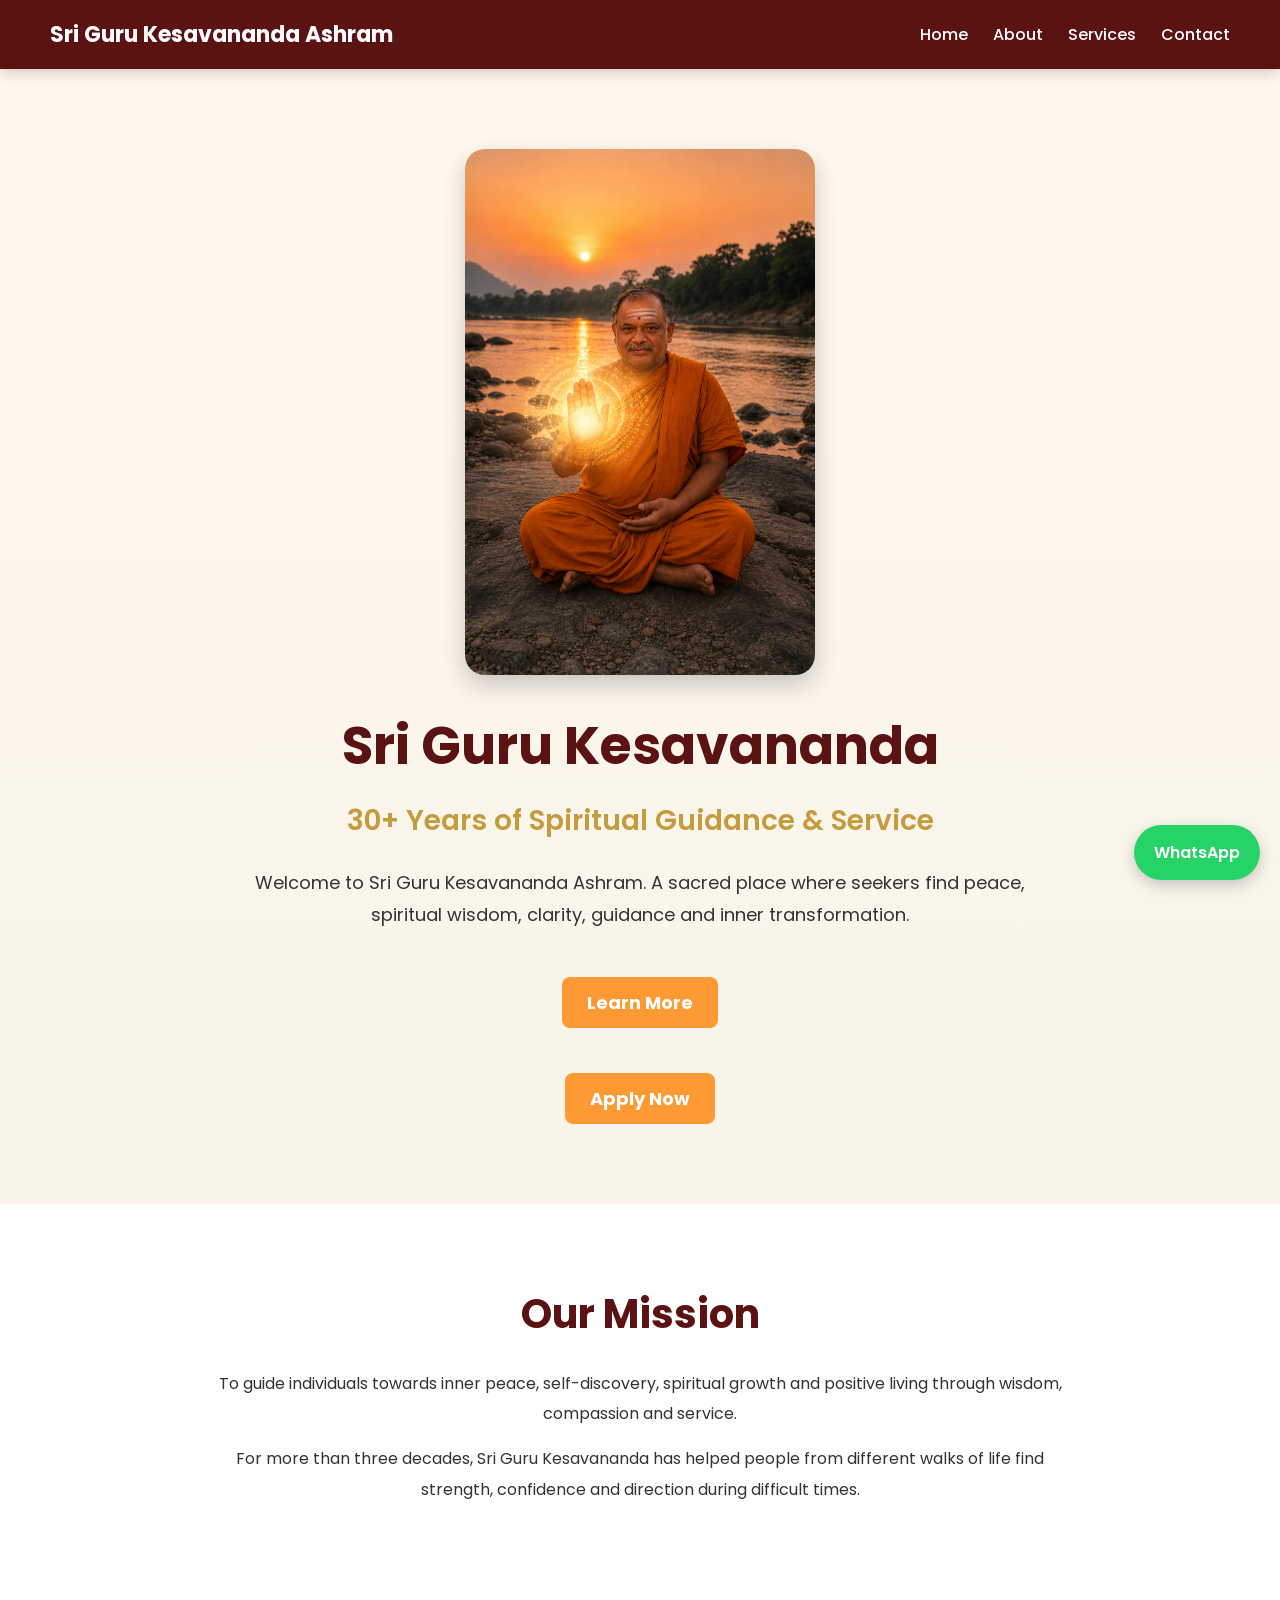
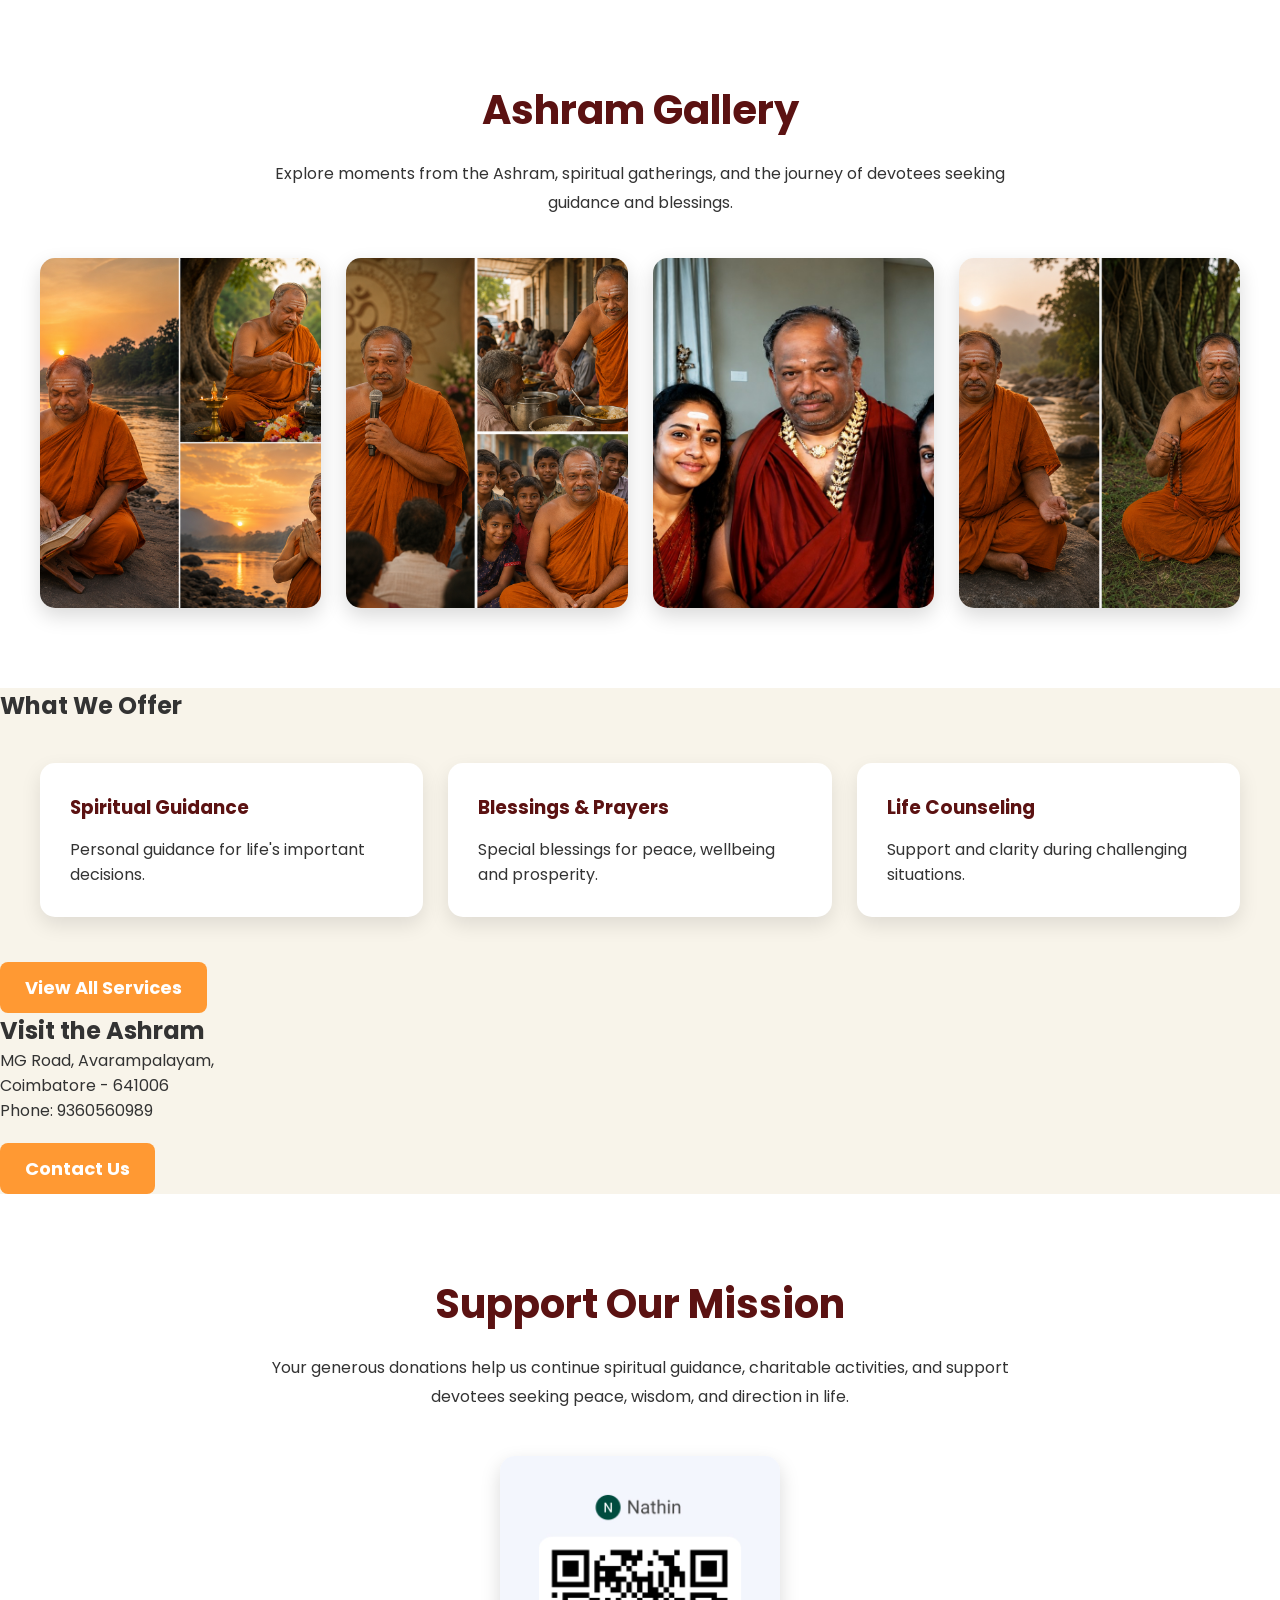
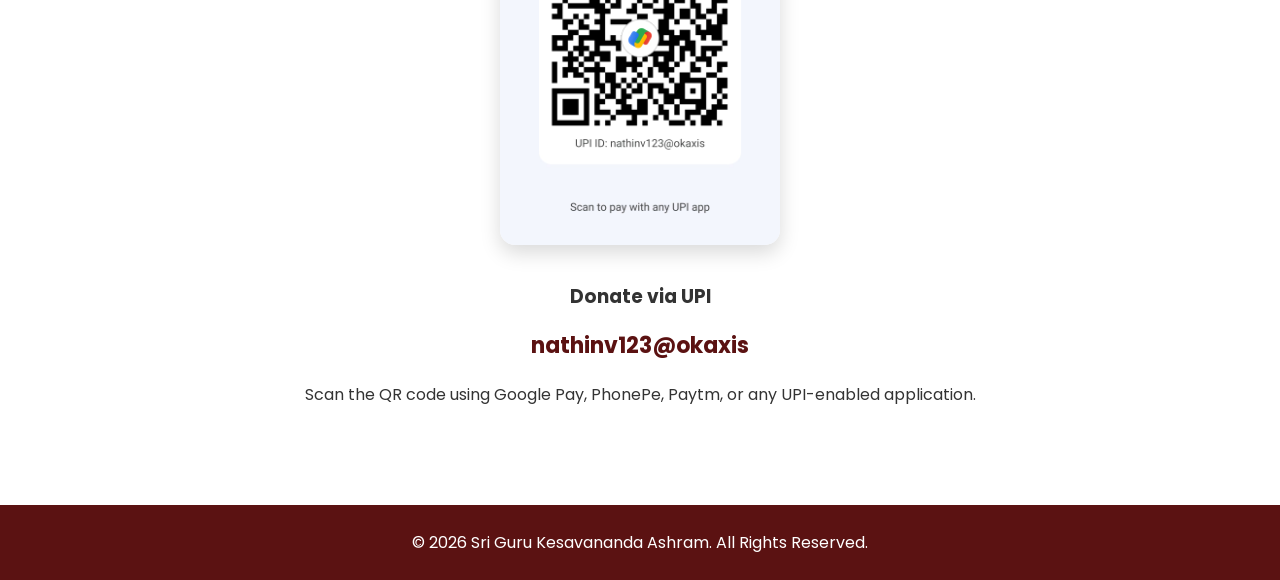
<file: index.html>
<!DOCTYPE html>
<html lang="en">

<head>
<meta charset="UTF-8">
<meta name="viewport" content="width=device-width, initial-scale=1.0">

<title>Sri Guru Kesavananda Ashram</title>

<link rel="preconnect" href="https://fonts.googleapis.com">
<link rel="preconnect" href="https://fonts.gstatic.com" crossorigin>

<link href="https://fonts.googleapis.com/css2?family=Poppins:wght@300;400;500;600;700&display=swap" rel="stylesheet">

<link rel="stylesheet" href="style.css">

</head>

<body>

<nav>

<div class="logo">
Sri Guru Kesavananda Ashram
</div>

<ul>
<li><a href="index.html">Home</a></li>
<li><a href="about.html">About</a></li>
<li><a href="services.html">Services</a></li>
<li><a href="contact.html">Contact</a></li>
</ul>

</nav>

<section class="hero">

<div class="hero-content">

<img src="guruji.jpg.png" alt="Sri Guru Kesavananda" class="guru-img">

<h1>Sri Guru Kesavananda</h1>

<h3>30+ Years of Spiritual Guidance & Service</h3>

<p>
Welcome to Sri Guru Kesavananda Ashram.
A sacred place where seekers find peace, spiritual wisdom,
clarity, guidance and inner transformation.
</p>

<a href="about.html" class="btn">
Learn More
</a>
<br><br>

<a href="https://docs.google.com/forms/d/e/1FAIpQLSeClOlEEnLe3Q6nUrPq-kjyyhTdvpCjUARHSdXj_L49GwGHlQ/viewform?usp=publish-editor"
target="_blank"
class="btn">
Apply Now
</a>
</div>

</section>

<section class="about">

<h2>Our Mission</h2>

<p>
To guide individuals towards inner peace, self-discovery,
spiritual growth and positive living through wisdom,
compassion and service.
</p>

<p>
For more than three decades, Sri Guru Kesavananda has helped
people from different walks of life find strength,
confidence and direction during difficult times.
</p>

</section>

<section class="gallery">

<h2>Ashram Gallery</h2>

<p>
Explore moments from the Ashram, spiritual gatherings,
and the journey of devotees seeking guidance and blessings.
</p>

<div class="gallery-grid">

<img src="guruji1.jpg.png" alt="Gallery Image 1">
<img src="guruji2.jpg.png" alt="Gallery Image 2">
<img src="guruji3.jpg.jpeg" alt="Gallery Image 3">
<img src="guruji4.jpg.png" alt="Gallery Image 4">

</div>  

</section>

<section class="services-preview">

<h2>What We Offer</h2>

<div class="service-grid">

<div class="card">
<h3>Spiritual Guidance</h3>
<p>Personal guidance for life's important decisions.</p>
</div>

<div class="card">
<h3>Blessings & Prayers</h3>
<p>Special blessings for peace, wellbeing and prosperity.</p>
</div>

<div class="card">
<h3>Life Counseling</h3>
<p>Support and clarity during challenging situations.</p>
</div>

</div>

<br>

<a href="services.html" class="btn">
View All Services
</a>

</section>

<section class="contact-preview">

<h2>Visit the Ashram</h2>

<p>
MG Road, Avarampalayam,<br>
Coimbatore - 641006
</p>

<p>
Phone: 9360560989
</p>

<a href="contact.html" class="btn">
Contact Us
</a>

</section>

<a href="https://wa.me/919360560989" target="_blank" class="whatsapp">
WhatsApp
</a>
<section class="donation">

<h2>Support Our Mission</h2>

<p>
Your generous donations help us continue spiritual guidance,
charitable activities, and support devotees seeking peace,
wisdom, and direction in life.
</p>

<img src="donation-qr.png.jpeg" alt="Donation QR Code" class="donation-qr">

<h3>Donate via UPI</h3>

<p class="upi-id">
nathinv123@okaxis
</p>

<p>
Scan the QR code using Google Pay, PhonePe, Paytm,
or any UPI-enabled application.
</p>

</section>
<footer>
© 2026 Sri Guru Kesavananda Ashram. All Rights Reserved.
</footer>

</body>

</html>
</file>
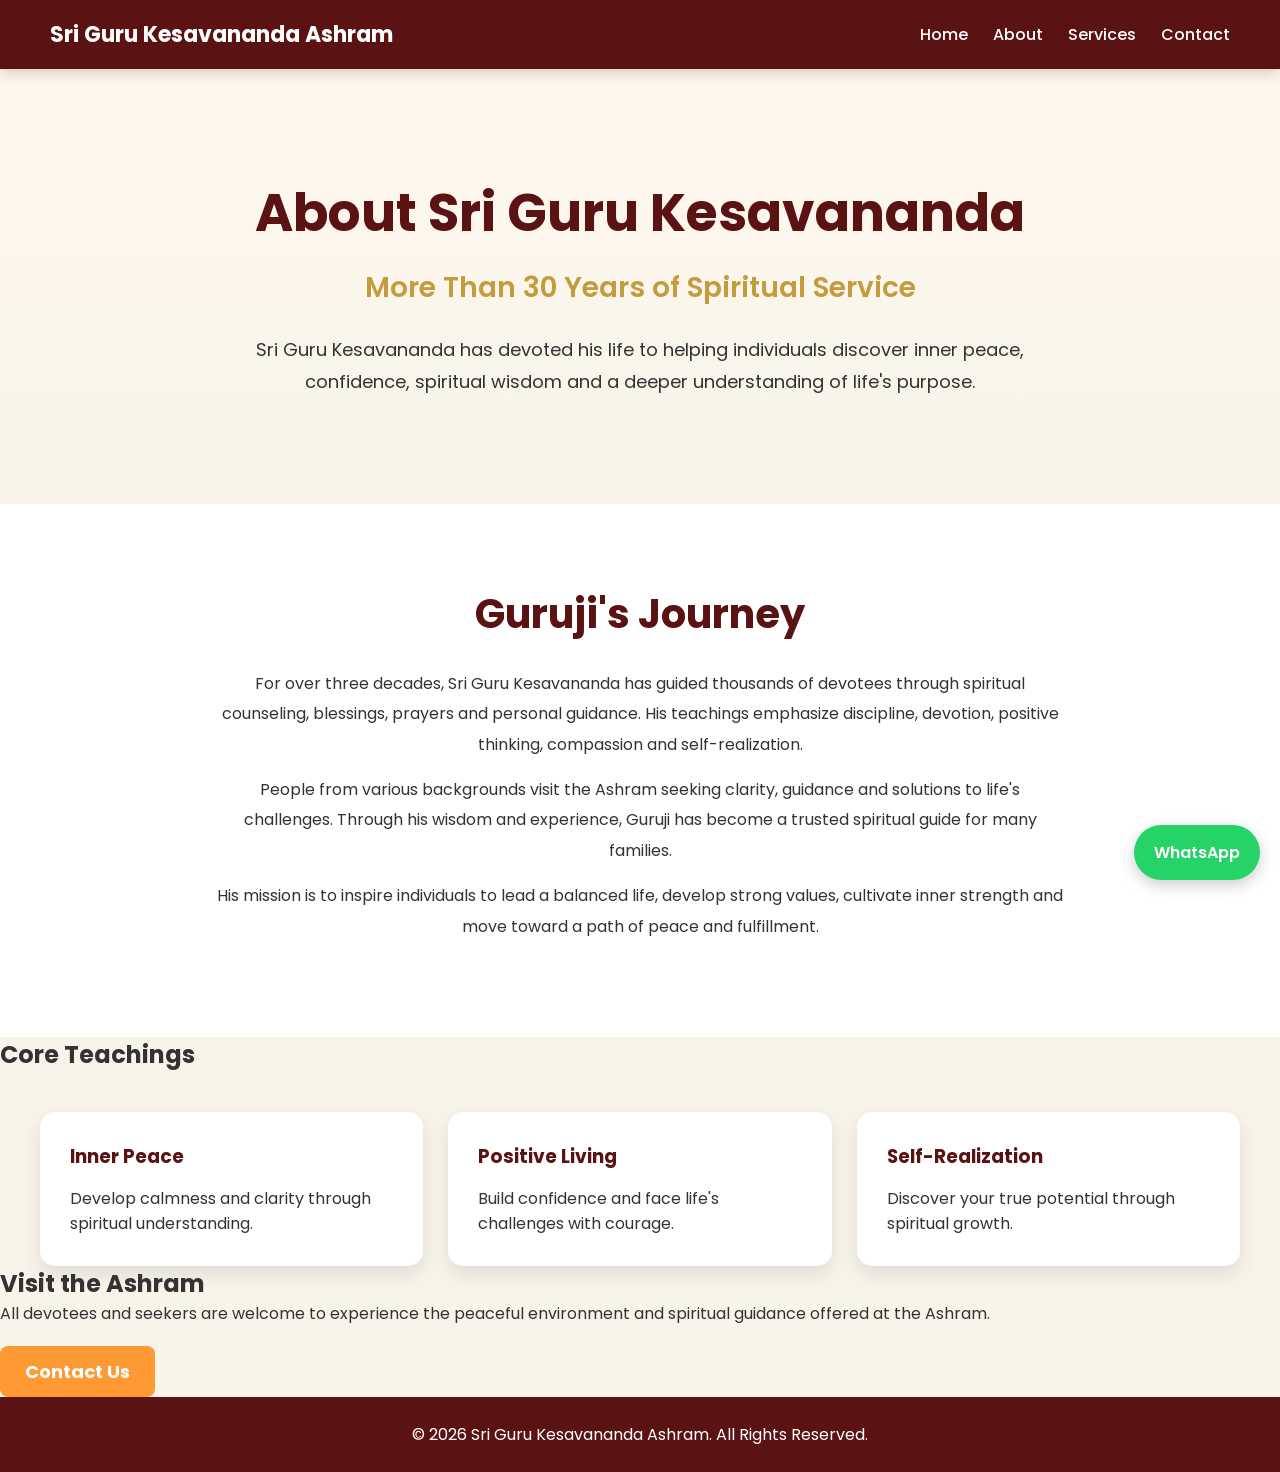
<file: about.html>
<!DOCTYPE html>
<html lang="en">

<head>
<meta charset="UTF-8">
<meta name="viewport" content="width=device-width, initial-scale=1.0">

<title>About Guruji | Sri Guru Kesavananda Ashram</title>

<link rel="preconnect" href="https://fonts.googleapis.com">
<link rel="preconnect" href="https://fonts.gstatic.com" crossorigin>

<link href="https://fonts.googleapis.com/css2?family=Poppins:wght@300;400;500;600;700&display=swap" rel="stylesheet">

<link rel="stylesheet" href="style.css">

</head>

<body>

<nav>

<div class="logo">
Sri Guru Kesavananda Ashram
</div>

<ul>
<li><a href="index.html">Home</a></li>
<li><a href="about.html">About</a></li>
<li><a href="services.html">Services</a></li>
<li><a href="contact.html">Contact</a></li>
</ul>

</nav>

<section class="hero">


<h1>About Sri Guru Kesavananda</h1>

<h3>More Than 30 Years of Spiritual Service</h3>

<p>
Sri Guru Kesavananda has devoted his life to helping individuals
discover inner peace, confidence, spiritual wisdom and a deeper
understanding of life's purpose.
</p>

</section>

<section class="about">

<h2>Guruji's Journey</h2>

<p>
For over three decades, Sri Guru Kesavananda has guided thousands
of devotees through spiritual counseling, blessings, prayers and
personal guidance. His teachings emphasize discipline, devotion,
positive thinking, compassion and self-realization.
</p>

<p>
People from various backgrounds visit the Ashram seeking clarity,
guidance and solutions to life's challenges. Through his wisdom
and experience, Guruji has become a trusted spiritual guide for
many families.
</p>

<p>
His mission is to inspire individuals to lead a balanced life,
develop strong values, cultivate inner strength and move toward
a path of peace and fulfillment.
</p>

</section>

<section class="services-preview">

<h2>Core Teachings</h2>

<div class="service-grid">

<div class="card">
<h3>Inner Peace</h3>
<p>
Develop calmness and clarity through spiritual understanding.
</p>
</div>

<div class="card">
<h3>Positive Living</h3>
<p>
Build confidence and face life's challenges with courage.
</p>
</div>

<div class="card">
<h3>Self-Realization</h3>
<p>
Discover your true potential through spiritual growth.
</p>
</div>

</div>

</section>

<section class="contact-preview">

<h2>Visit the Ashram</h2>

<p>
All devotees and seekers are welcome to experience the peaceful
environment and spiritual guidance offered at the Ashram.
</p>

<a href="contact.html" class="btn">
Contact Us
</a>

</section>

<a href="https://wa.me/919360560989" target="_blank" class="whatsapp">
WhatsApp
</a>

<footer>
© 2026 Sri Guru Kesavananda Ashram. All Rights Reserved.
</footer>

</body>

</html>
</file>
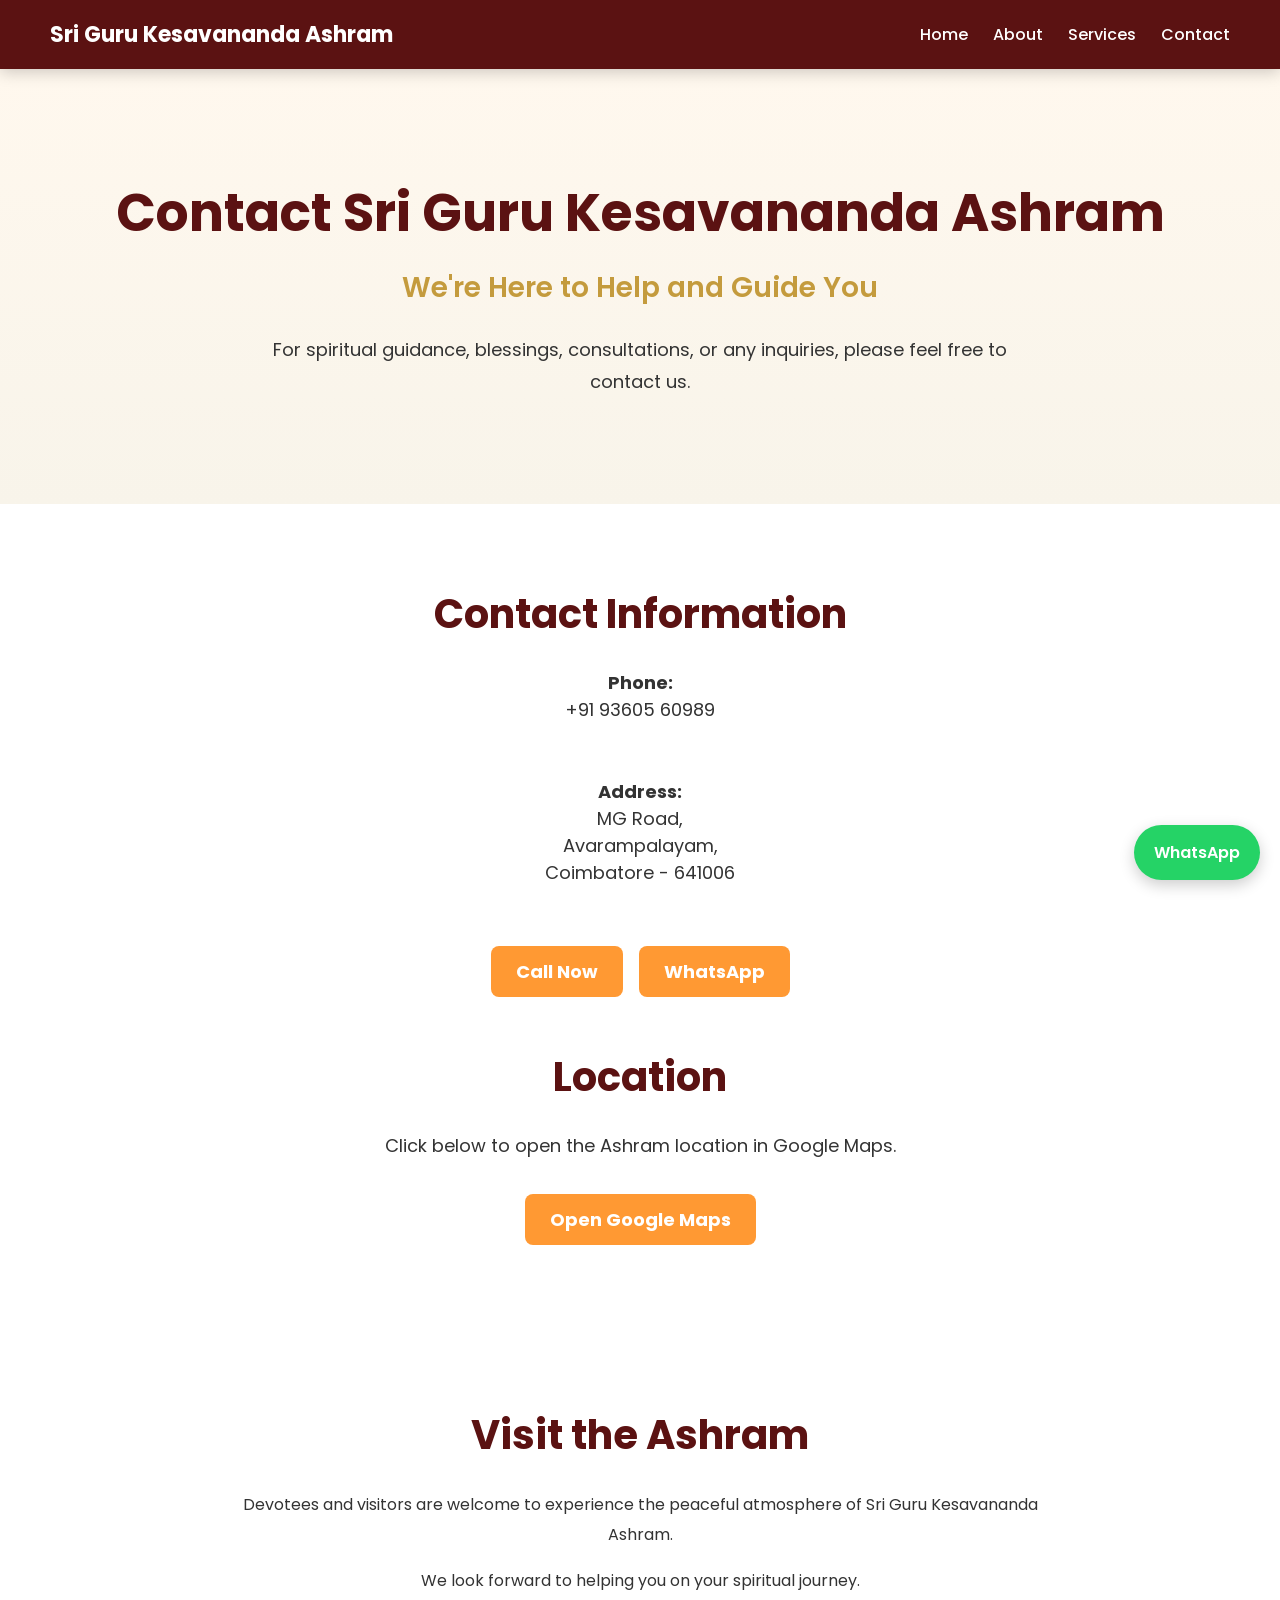
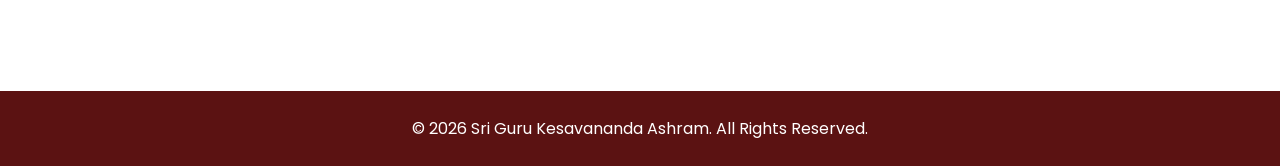
<file: contact.html>
<!DOCTYPE html>
<html lang="en">

<head>
<meta charset="UTF-8">
<meta name="viewport" content="width=device-width, initial-scale=1.0">

<title>Contact Us | Sri Guru Kesavananda Ashram</title>

<link rel="preconnect" href="https://fonts.googleapis.com">
<link rel="preconnect" href="https://fonts.gstatic.com" crossorigin>

<link href="https://fonts.googleapis.com/css2?family=Poppins:wght@300;400;500;600;700&display=swap" rel="stylesheet">

<link rel="stylesheet" href="style.css">

</head>

<body>

<nav>

<div class="logo">
Sri Guru Kesavananda Ashram
</div>

<ul>
<li><a href="index.html">Home</a></li>
<li><a href="about.html">About</a></li>
<li><a href="services.html">Services</a></li>
<li><a href="contact.html">Contact</a></li>
</ul>

</nav>

<section class="hero">


<h1>Contact Sri Guru Kesavananda Ashram</h1>

<h3>We're Here to Help and Guide You</h3>

<p>
For spiritual guidance, blessings, consultations, or any inquiries,
please feel free to contact us.
</p>

</section>

<section class="contact">

<h2>Contact Information</h2>

<p>
<strong>Phone:</strong><br>
+91 93605 60989
</p>

<br>

<p>
<strong>Address:</strong><br>
MG Road,<br>
Avarampalayam,<br>
Coimbatore - 641006
</p>

<br>

<a href="tel:+919360560989" class="btn">
Call Now
</a>

&nbsp;&nbsp;

<a href="https://wa.me/919360560989" target="_blank" class="btn">
WhatsApp
</a>

<br><br><br>

<h2>Location</h2>

<p>
Click below to open the Ashram location in Google Maps.
</p>

<a href="https://maps.app.goo.gl/aH6oyDLTzX1UpaEY8" target="_blank" class="btn">
Open Google Maps
</a>

</section>

<section class="about">

<h2>Visit the Ashram</h2>

<p>
Devotees and visitors are welcome to experience the peaceful
atmosphere of Sri Guru Kesavananda Ashram.
</p>

<p>
We look forward to helping you on your spiritual journey.
</p>

</section>

<a href="https://wa.me/919360560989" target="_blank" class="whatsapp">
WhatsApp
</a>

<footer>
© 2026 Sri Guru Kesavananda Ashram. All Rights Reserved.
</footer>

</body>

</html>
</file>
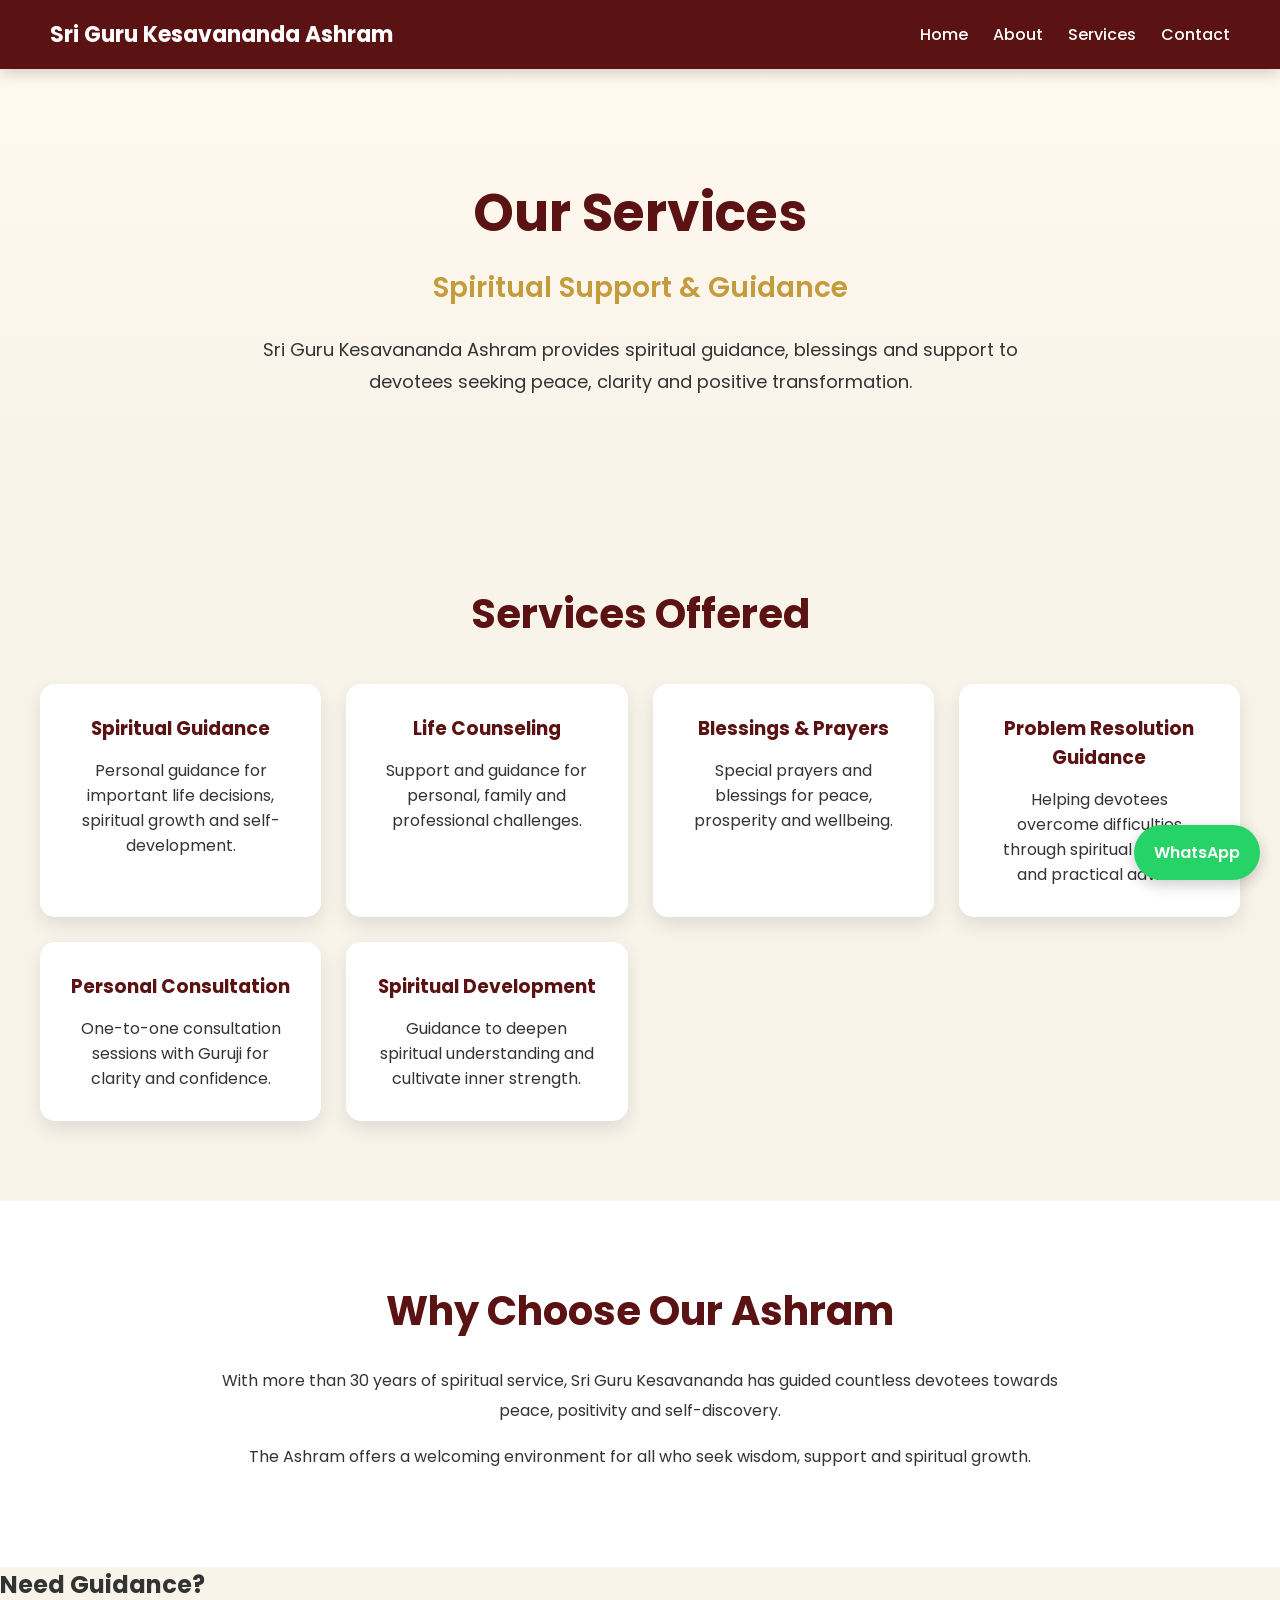
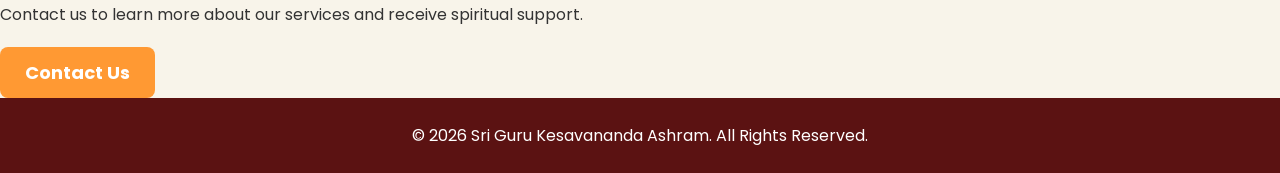
<file: services.html>
<!DOCTYPE html>
<html lang="en">

<head>
<meta charset="UTF-8">
<meta name="viewport" content="width=device-width, initial-scale=1.0">

<title>Services | Sri Guru Kesavananda Ashram</title>

<link rel="preconnect" href="https://fonts.googleapis.com">
<link rel="preconnect" href="https://fonts.gstatic.com" crossorigin>

<link href="https://fonts.googleapis.com/css2?family=Poppins:wght@300;400;500;600;700&display=swap" rel="stylesheet">

<link rel="stylesheet" href="style.css">

</head>

<body>

<nav>

<div class="logo">
Sri Guru Kesavananda Ashram
</div>

<ul>
<li><a href="index.html">Home</a></li>
<li><a href="about.html">About</a></li>
<li><a href="services.html">Services</a></li>
<li><a href="contact.html">Contact</a></li>
</ul>

</nav>

<section class="hero">


<h1>Our Services</h1>

<h3>Spiritual Support & Guidance</h3>

<p>
Sri Guru Kesavananda Ashram provides spiritual guidance,
blessings and support to devotees seeking peace,
clarity and positive transformation.
</p>

</section>

<section class="services">

<h2>Services Offered</h2>

<div class="service-grid">

<div class="card">
<h3>Spiritual Guidance</h3>
<p>
Personal guidance for important life decisions,
spiritual growth and self-development.
</p>
</div>

<div class="card">
<h3>Life Counseling</h3>
<p>
Support and guidance for personal, family
and professional challenges.
</p>
</div>

<div class="card">
<h3>Blessings & Prayers</h3>
<p>
Special prayers and blessings for peace,
prosperity and wellbeing.
</p>
</div>

<div class="card">
<h3>Problem Resolution Guidance</h3>
<p>
Helping devotees overcome difficulties
through spiritual wisdom and practical advice.
</p>
</div>

<div class="card">
<h3>Personal Consultation</h3>
<p>
One-to-one consultation sessions with Guruji
for clarity and confidence.
</p>
</div>

<div class="card">
<h3>Spiritual Development</h3>
<p>
Guidance to deepen spiritual understanding
and cultivate inner strength.
</p>
</div>

</div>

</section>

<section class="about">

<h2>Why Choose Our Ashram</h2>

<p>
With more than 30 years of spiritual service,
Sri Guru Kesavananda has guided countless devotees
towards peace, positivity and self-discovery.
</p>

<p>
The Ashram offers a welcoming environment
for all who seek wisdom, support and spiritual growth.
</p>

</section>

<section class="contact-preview">

<h2>Need Guidance?</h2>

<p>
Contact us to learn more about our services
and receive spiritual support.
</p>

<a href="contact.html" class="btn">
Contact Us
</a>

</section>

<a href="https://wa.me/919360560989" target="_blank" class="whatsapp">
WhatsApp
</a>

<footer>
© 2026 Sri Guru Kesavananda Ashram. All Rights Reserved.
</footer>

</body>

</html>
</file>
<file: style.css>
*{
    margin:0;
    padding:0;
    box-sizing:border-box;
}

html{
    scroll-behavior:smooth;
}

body{
    font-family:'Poppins',sans-serif;
    background:#f8f4ea;
    color:#333;
}

/* Navbar */

nav{
    background:#5b1212;
    color:white;
    display:flex;
    justify-content:space-between;
    align-items:center;
    padding:18px 50px;
    position:sticky;
    top:0;
    z-index:1000;
    box-shadow:0 3px 15px rgba(0,0,0,0.2);
}

.logo{
    font-size:22px;
    font-weight:700;
}

nav ul{
    display:flex;
    list-style:none;
}

nav ul li{
    margin-left:25px;
}

nav ul li a{
    color:white;
    text-decoration:none;
    font-weight:500;
    transition:0.3s;
}

nav ul li a:hover{
    color:#d6b35d;
}

/* Hero */

.hero{
    padding:80px 20px;
    text-align:center;
    background:linear-gradient(to bottom,#fff8ee,#f8f4ea);
}

.guru-img{
    width:350px;
    max-width:90%;
    border-radius:20px;
    box-shadow:0 10px 25px rgba(0,0,0,0.2);
}

.hero h1{
    margin-top:25px;
    color:#5b1212;
    font-size:52px;
}

.hero h3{
    margin-top:15px;
    color:#c49b3d;
    font-size:28px;
    font-weight:600;
}

.hero p{
    max-width:800px;
    margin:25px auto;
    font-size:18px;
    line-height:1.8;
}

/* Button */

.btn{
    display:inline-block;
    background:#c49b3d;
    color:white;
    text-decoration:none;
    padding:14px 32px;
    border-radius:40px;
    margin-top:20px;
    transition:0.3s;
}

.btn:hover{
    background:#a8842e;
    transform:translateY(-3px);
}

/* Sections */

.about,
.services,
.contact{
    padding:80px 20px;
    text-align:center;
}

.about{
    background:white;
}

.about h2,
.services h2,
.contact h2{
    color:#5b1212;
    font-size:40px;
    margin-bottom:25px;
}

.about p{
    max-width:850px;
    margin:15px auto;
    line-height:1.9;
}

/* Services */

.service-grid{
    display:grid;
    grid-template-columns:repeat(auto-fit,minmax(250px,1fr));
    gap:25px;
    max-width:1200px;
    margin:auto;
    margin-top:40px;
}

.card{
    background:white;
    padding:30px;
    border-radius:15px;
    box-shadow:0 8px 20px rgba(0,0,0,0.1);
    transition:0.3s;
}

.card:hover{
    transform:translateY(-8px);
}

.card h3{
    color:#5b1212;
    margin-bottom:15px;
}

/* Contact */

.contact{
    background:white;
}

.contact p{
    margin:15px 0;
    font-size:18px;
}

/* WhatsApp */

.whatsapp{
    position:fixed;
    right:20px;
    bottom:20px;
    background:#25D366;
    color:white;
    text-decoration:none;
    padding:15px 20px;
    border-radius:50px;
    font-weight:600;
    box-shadow:0 5px 15px rgba(0,0,0,0.2);
}

/* Footer */

footer{
    background:#5b1212;
    color:white;
    text-align:center;
    padding:25px;
}

/* Mobile */

@media(max-width:768px){

    nav{
        flex-direction:column;
        padding:20px;
    }

    nav ul{
        margin-top:15px;
        flex-wrap:wrap;
        justify-content:center;
    }

    nav ul li{
        margin:10px;
    }

    .hero h1{
        font-size:36px;
    }

    .hero h3{
        font-size:22px;
    }

    .guru-img{
        width:260px;
    }

}/* Gallery */

.gallery{
    background:white;
    padding:80px 20px;
    text-align:center;
}

.gallery h2{
    color:#5b1212;
    font-size:40px;
    margin-bottom:20px;
}

.gallery p{
    max-width:800px;
    margin:0 auto 40px auto;
    line-height:1.8;
}

.gallery-grid{
    display:grid;
    grid-template-columns:repeat(auto-fit,minmax(250px,1fr));
    gap:25px;
    max-width:1200px;
    margin:auto;
}

.gallery-grid img{
    width:100%;
    height:350px;
    object-fit:cover;
    border-radius:15px;
    box-shadow:0 8px 20px rgba(0,0,0,0.15);
    transition:0.3s;
}

.gallery-grid img:hover{
    transform:scale(1.03);
}/* Donation Section */

.donation{
    background:#fff;
    padding:80px 20px;
    text-align:center;
}

.donation h2{
    color:#5b1212;
    font-size:40px;
    margin-bottom:20px;
}

.donation p{
    max-width:800px;
    margin:15px auto;
    line-height:1.8;
}

.donation-qr{
    width:280px;
    max-width:90%;
    margin:30px 0;
    border-radius:15px;
    box-shadow:0 8px 20px rgba(0,0,0,0.15);
}

.upi-id{
    font-size:22px;
    font-weight:700;
    color:#5b1212;
}
.btn{
    background:#ff9933;
    color:white;
    padding:12px 25px;
    text-decoration:none;
    border-radius:8px;
    font-size:18px;
    font-weight:bold;
}
.btn:hover{
    background:#e67e22;
}
</file>
